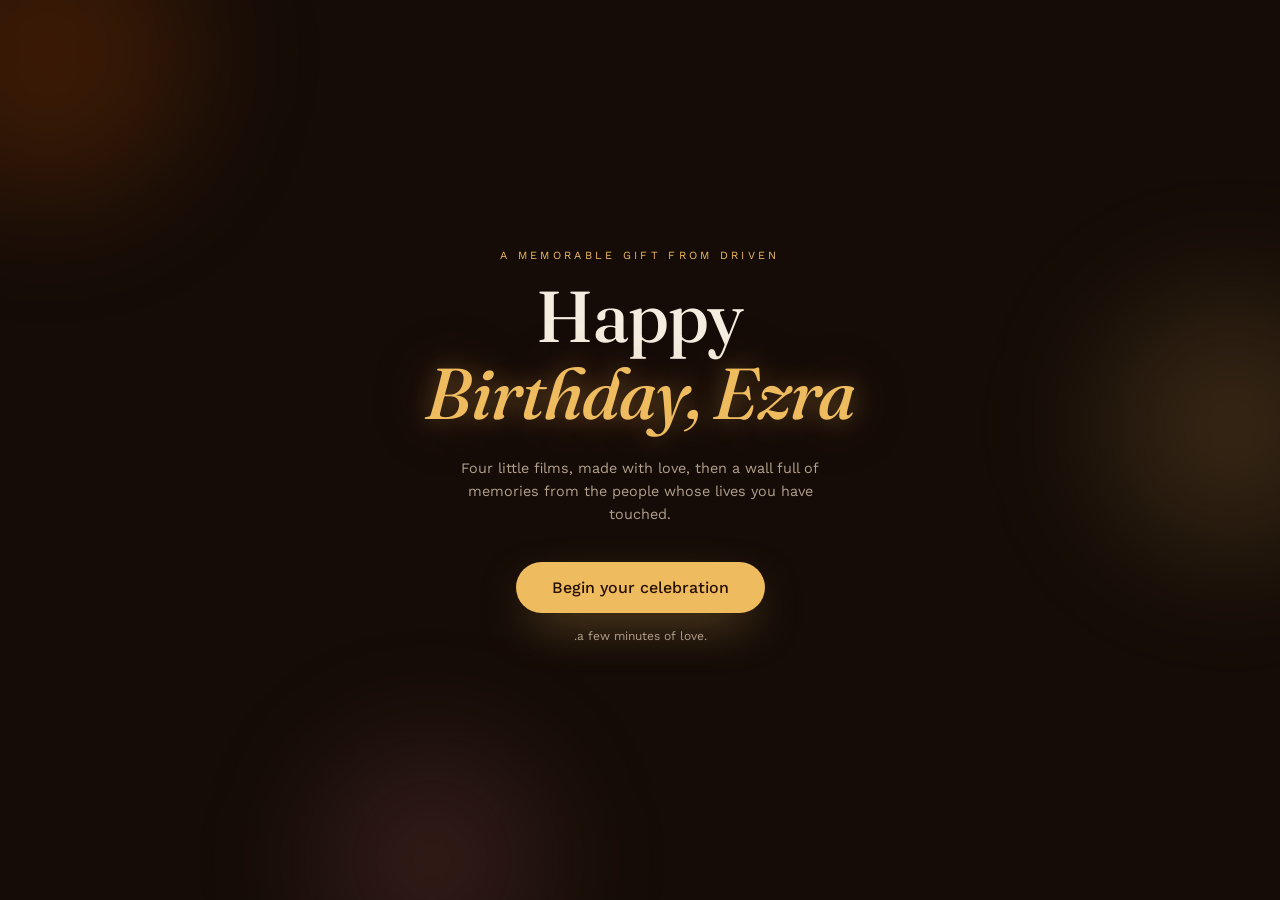
<file: index.html>
<!doctype html>
<html lang="en">
<head>
  <meta charset="utf-8" />
  <meta name="viewport" content="width=device-width, initial-scale=1, viewport-fit=cover" />
  <title>Happy Birthday — A Keepsake Made for You</title>
  <meta name="description" content="Videos and memories from the people who love you, all in one place." />
  <meta property="og:title" content="Happy Birthday — A Keepsake Made for You" />
  <meta property="og:description" content="Videos and memories from the people who love you, all in one place." />
  <link rel="preconnect" href="https://fonts.googleapis.com" />
  <link rel="preconnect" href="https://fonts.gstatic.com" crossorigin />
  <link href="https://fonts.googleapis.com/css2?family=Fraunces:ital,opsz,wght@0,9..144,300..700;1,9..144,300..700&family=Work+Sans:wght@300..700&display=swap" rel="stylesheet" />
  <link rel="stylesheet" href="style.css" />
</head>
<body>
  <div class="glow" aria-hidden="true"><i></i><i></i><i></i></div>
  <main id="app"></main>
  <script src="config.js"></script>
  <script src="app.js"></script>
</body>
</html>
</file>
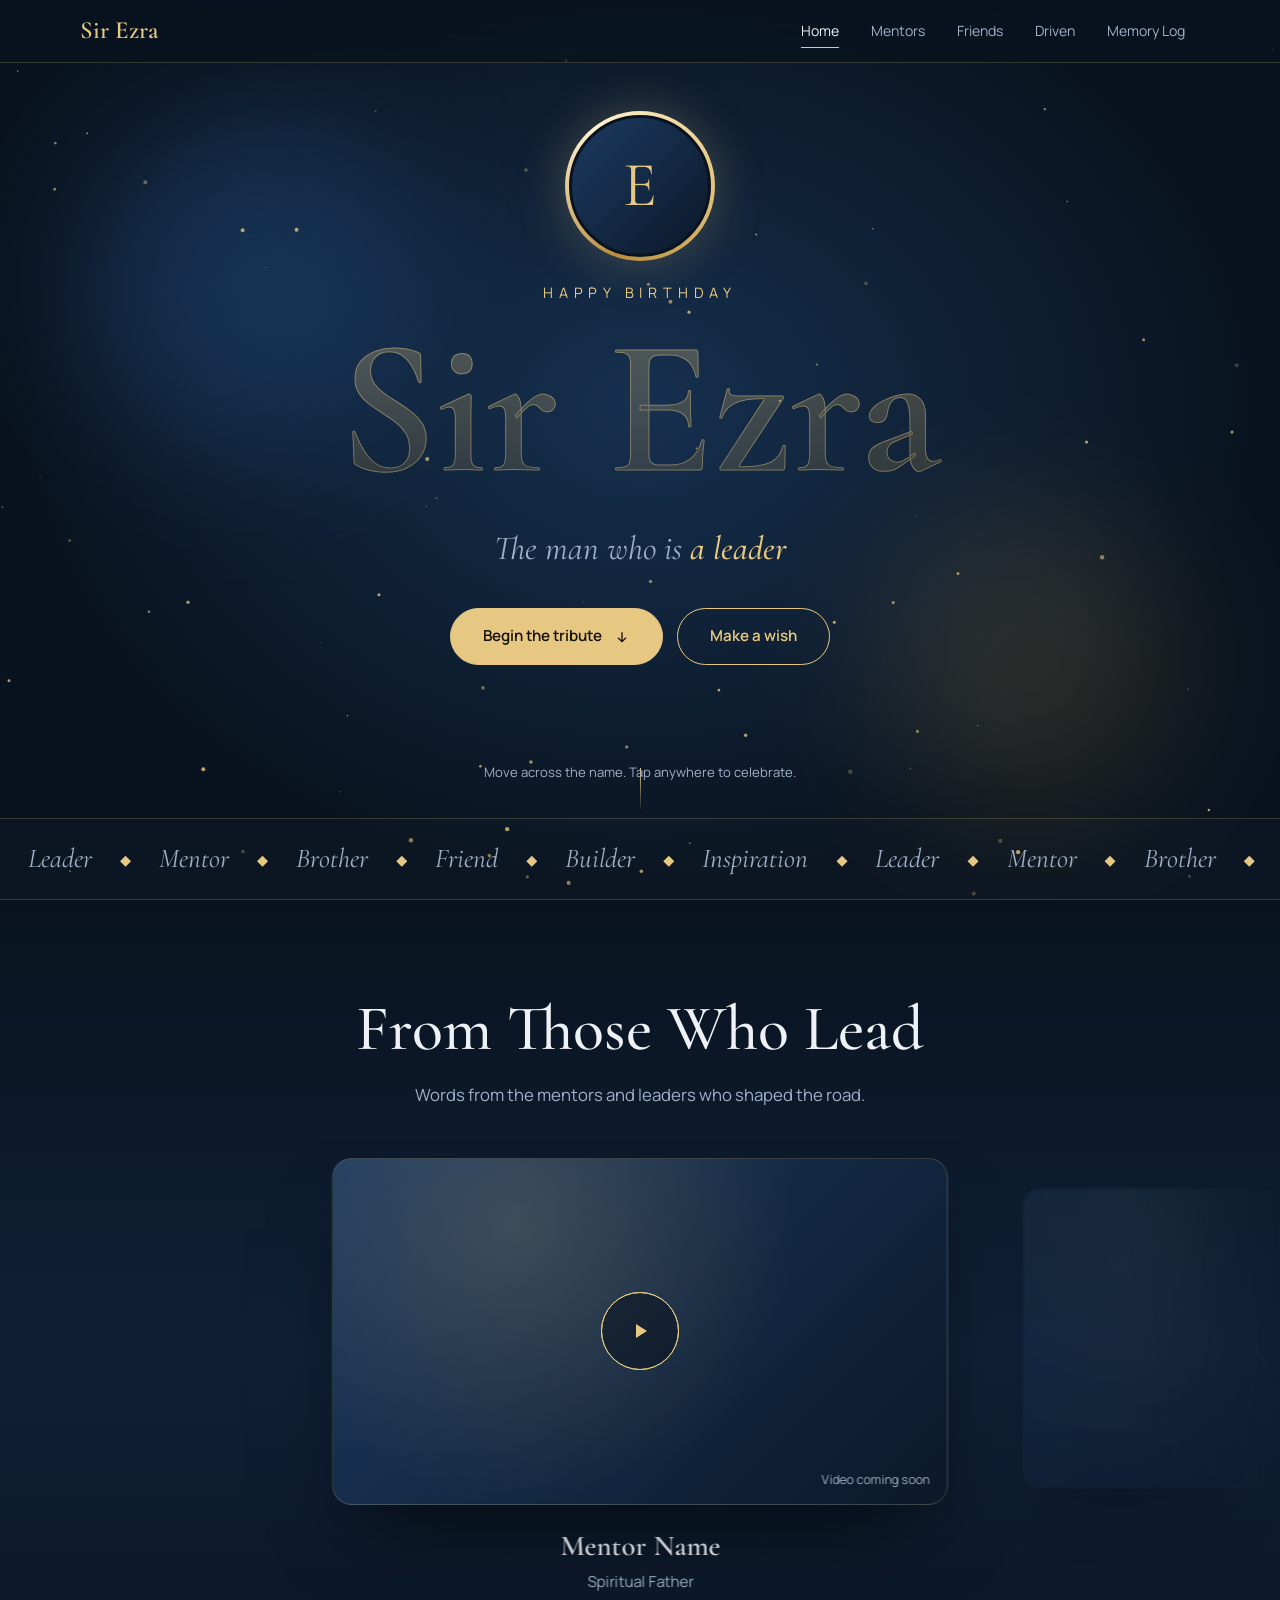
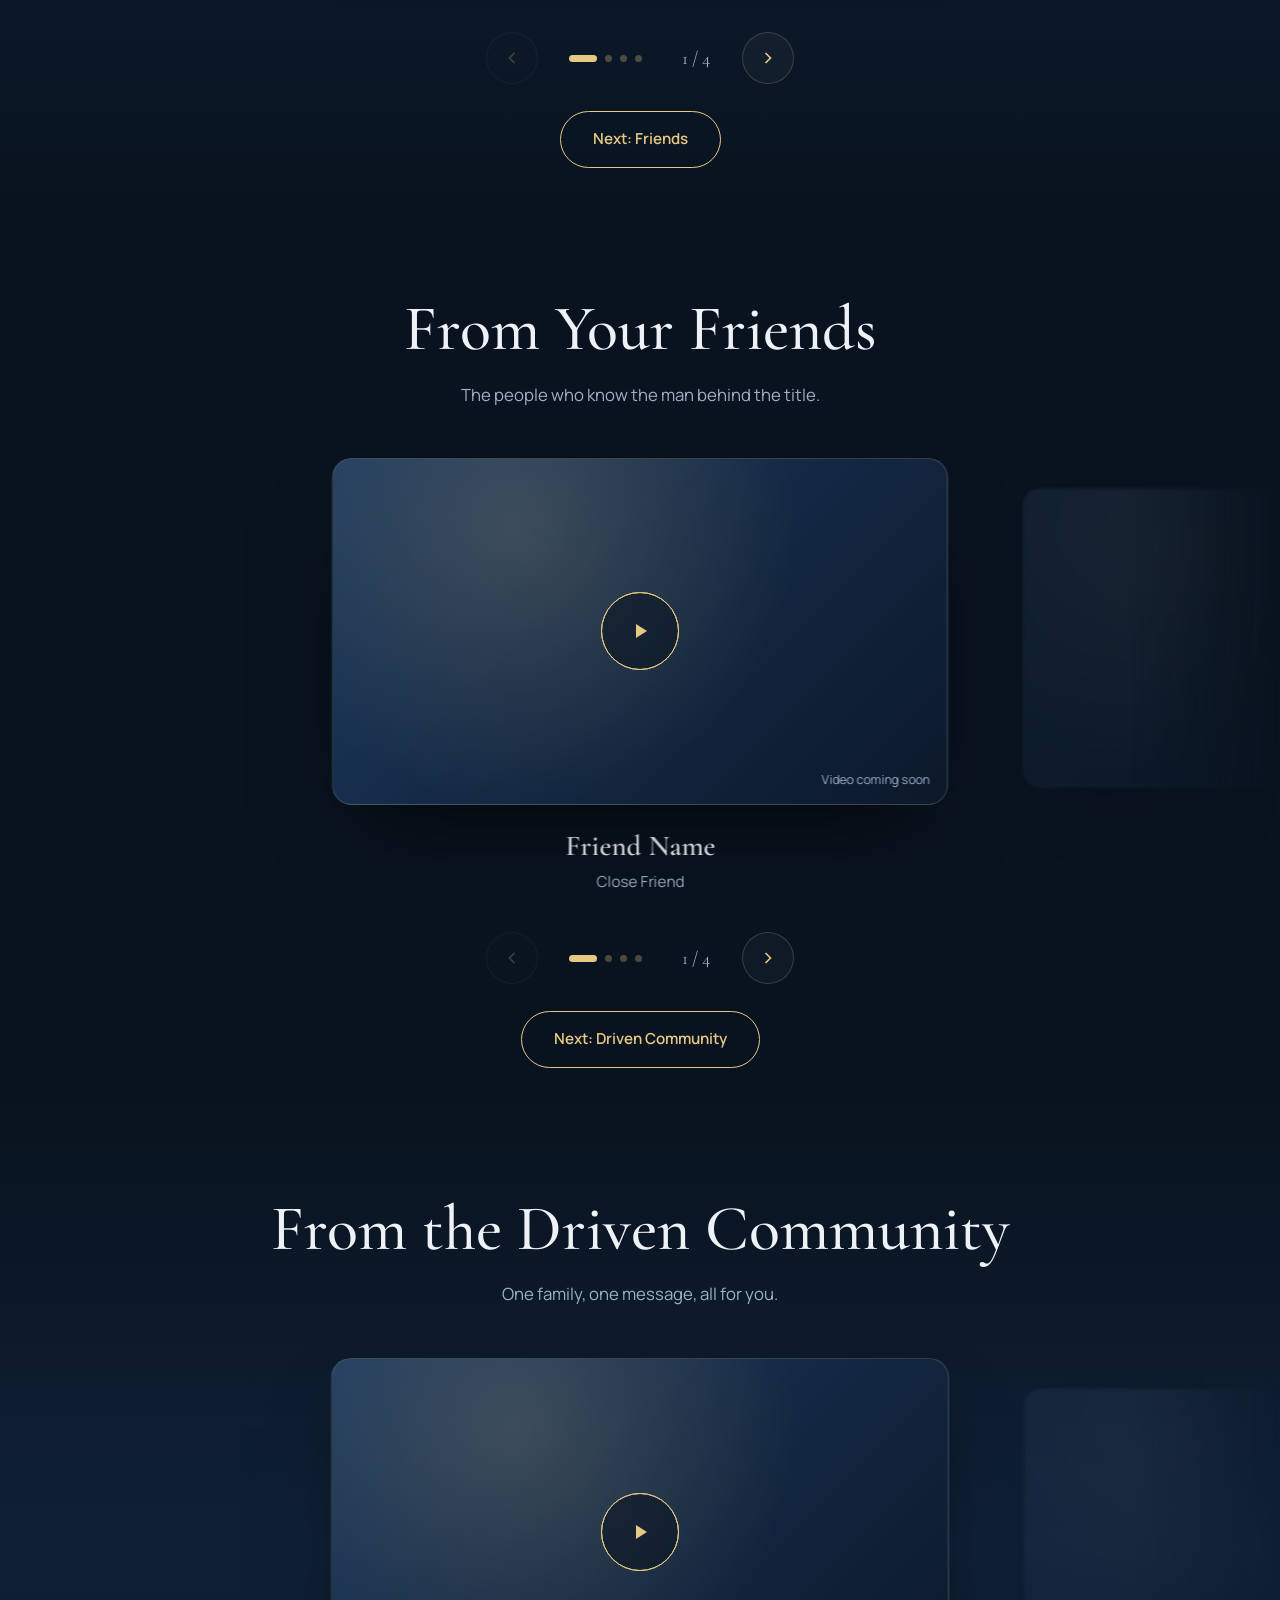
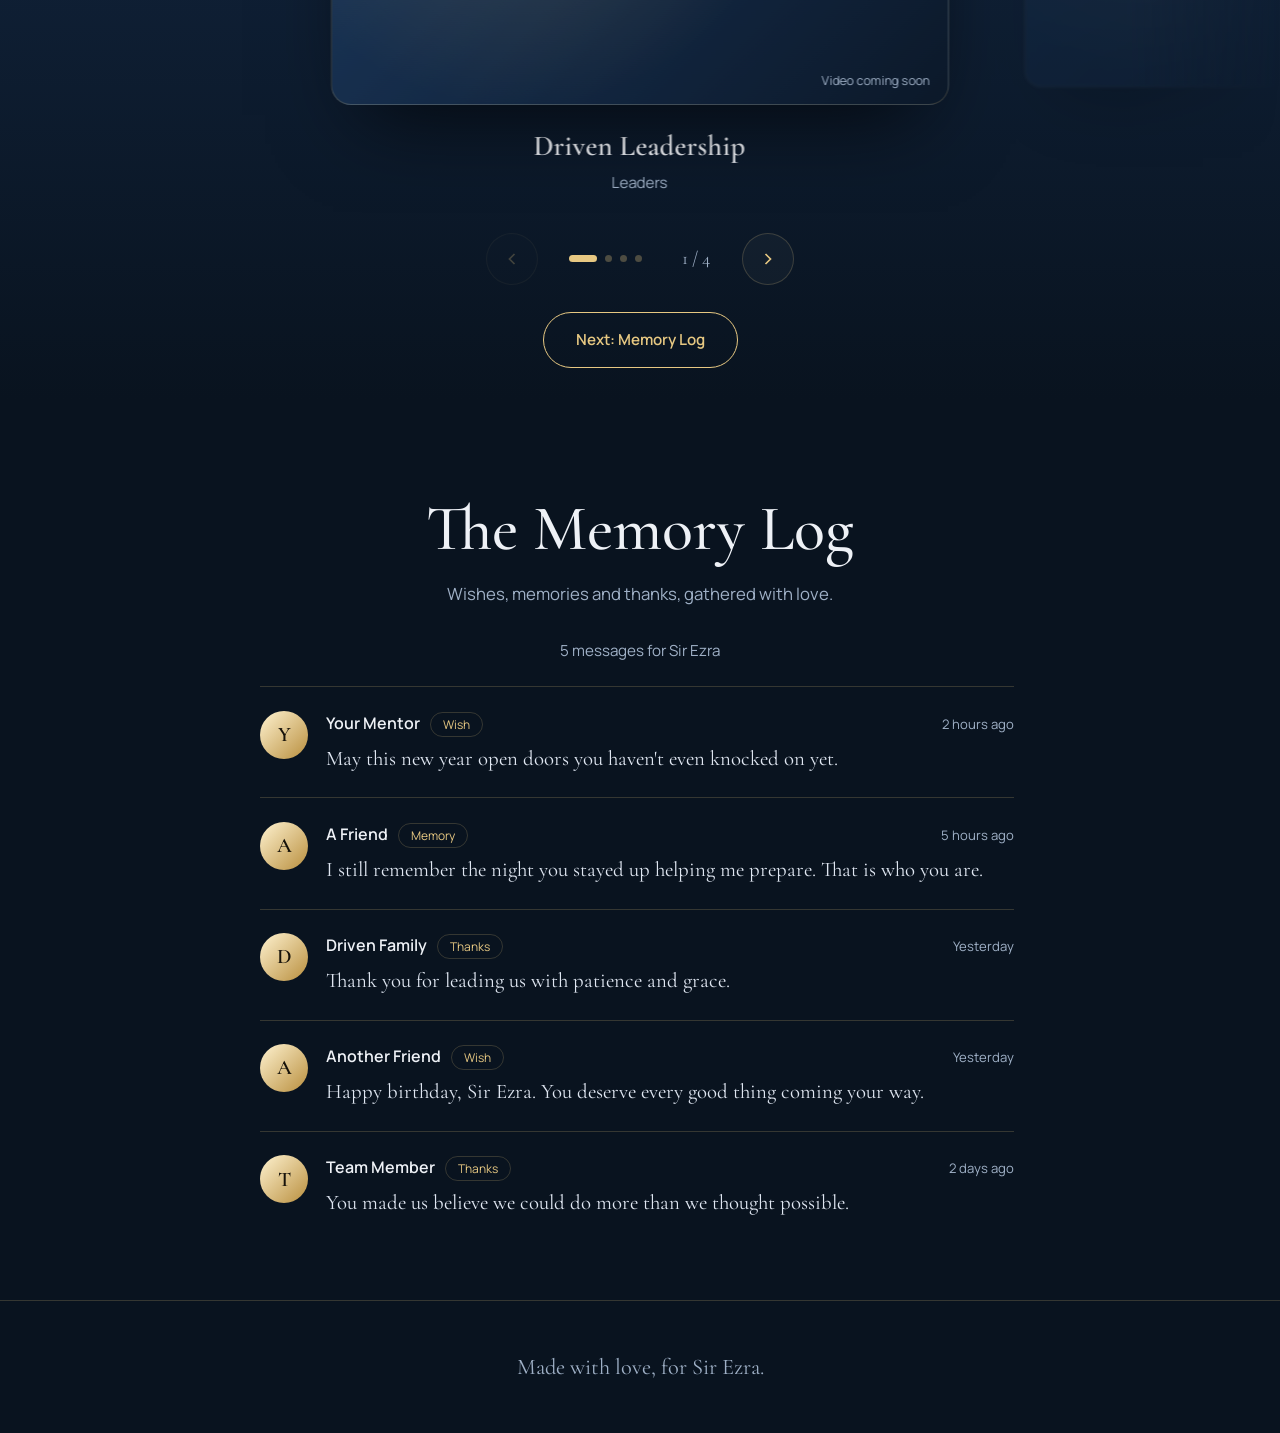
<file: sir-ezra-v4.html>
<!DOCTYPE html>
<html lang="en">
<head>
<meta charset="utf-8">
<meta name="viewport" content="width=device-width, initial-scale=1, viewport-fit=cover">
<title>Sir Ezra · A Birthday Tribute</title>
<link rel="preconnect" href="https://fonts.googleapis.com">
<link href="https://fonts.googleapis.com/css2?family=Cormorant+Garamond:ital,wght@0,500;0,600;1,500&family=Manrope:wght@400;500;600&display=swap" rel="stylesheet">
<style>
:root{--bg:#09131f;--bg2:#0f2036;--line:rgba(231,200,130,.2);--gold:#e7c882;--gold2:#b98f3e;--text:#eef1f6;--muted:#9fb0c6;
--serif:"Cormorant Garamond",Georgia,serif;--sans:"Manrope",system-ui,sans-serif;--ease:cubic-bezier(.2,.75,.2,1);box-sizing:border-box;
padding-top:env(safe-area-inset-top,0px);padding-bottom:env(safe-area-inset-bottom,0px)}
*,*::before,*::after{box-sizing:inherit}
html{scroll-behavior:smooth;scroll-padding-top:0;color-scheme:dark}
body{margin:0;background:var(--bg);color:var(--text);font-family:var(--sans);line-height:1.6;-webkit-font-smoothing:antialiased;overflow-x:hidden}
a{color:inherit;text-decoration:none}
button{font:inherit;color:inherit}
:focus-visible{outline:2px solid var(--gold);outline-offset:3px}
.wrap{width:min(1120px,100% - 40px);margin-inline:auto}

/* ambient */
#bar{position:fixed;top:0;left:0;height:2px;width:100%;background:linear-gradient(90deg,var(--gold2),var(--gold),#fff3d1);transform-origin:0 50%;transform:scaleX(0);z-index:40}
#glow{position:fixed;inset:0;pointer-events:none;z-index:1;background:radial-gradient(520px circle at var(--mx,50%) var(--my,50%),rgba(231,200,130,.09),transparent 60%)}
.grain{position:fixed;inset:0;pointer-events:none;z-index:2;opacity:.05;background-image:url("data:image/svg+xml,%3Csvg xmlns='http://www.w3.org/2000/svg' width='160' height='160'%3E%3Cfilter id='n'%3E%3CfeTurbulence baseFrequency='.9' numOctaves='2'/%3E%3C/filter%3E%3Crect width='160' height='160' filter='url(%23n)'/%3E%3C/svg%3E")}

/* nav */
nav{position:fixed;top:0;left:0;right:0;z-index:30;padding-top:env(safe-area-inset-top,0px);background:rgba(9,19,31,.7);backdrop-filter:blur(16px);border-bottom:1px solid var(--line);transform:translateY(-100%);animation:drop 1s .3s var(--ease) forwards}
nav .wrap{height:62px;display:flex;align-items:center;justify-content:space-between;gap:16px}
.logo{font-family:var(--serif);font-size:1.55rem;font-weight:600;color:var(--gold);white-space:nowrap}
.links{display:flex;gap:2px;overflow-x:auto;scrollbar-width:none}
.links::-webkit-scrollbar{display:none}
.links a{position:relative;padding:8px 15px;font-size:.88rem;color:var(--muted);white-space:nowrap;transition:color .3s}
.links a::after{content:"";position:absolute;left:15px;right:15px;bottom:2px;height:1px;background:var(--gold);transform:scaleX(0);transition:transform .45s var(--ease)}
.links a:hover,.links a.on{color:var(--text)}
.links a.on::after{transform:scaleX(1)}
@keyframes drop{to{transform:none}}

/* sections */
section{min-height:100vh;min-height:100svh;display:flex;flex-direction:column;justify-content:center;align-items:center;padding:calc(62px + env(safe-area-inset-top,0px) + clamp(12px,3.5svh,36px)) 0 clamp(14px,3.5svh,40px);position:relative;z-index:3}
.head{text-align:center;width:min(820px,100% - 40px);margin:0 auto clamp(10px,3.5svh,40px);flex:none}
h2{font-family:var(--serif);font-weight:500;font-size:max(1.8rem,min(clamp(2.5rem,5.5vw,4rem),7.5svh));line-height:1.1;margin:0 0 clamp(6px,1.5svh,12px)}
.ln{display:block;overflow:hidden;padding-bottom:.08em}
.ln>span{display:inline-block;transform:translateY(110%);transition:transform 1.1s var(--ease)}
.in .ln>span{transform:none}
.head p{color:var(--muted);margin:0;font-size:clamp(.92rem,2.2svh,1.05rem)}
.alt{background:linear-gradient(180deg,var(--bg),var(--bg2) 50%,var(--bg))}
.rv{opacity:0;transform:translateY(26px);filter:blur(6px);transition:opacity 1s var(--ease),transform 1s var(--ease),filter 1s var(--ease)}
.rv.in{opacity:1;transform:none;filter:none}

/* intro */
body:not(.ready){overflow:hidden}
#intro{position:fixed;inset:0;z-index:100;display:grid;place-items:center;pointer-events:none}
#intro i{position:absolute;top:0;bottom:0;width:50.5%;background:var(--bg);transition:transform 1.4s var(--ease)}
#intro .a{left:0}#intro .b{right:0}
#intro.go .a{transform:translateX(-101%)}#intro.go .b{transform:translateX(101%)}
.mono{position:relative;text-align:center;transition:opacity .5s,transform 1s var(--ease)}
.mono svg{width:112px;height:auto;overflow:visible}
.mono path,.mono circle{fill:none;stroke:var(--gold);stroke-width:1.4;stroke-dasharray:1;stroke-dashoffset:1;animation:draw 1.7s .1s var(--ease) forwards}
.mono circle{animation-delay:.4s}
.mono b{display:block;margin-top:22px;font-family:var(--serif);font-size:1.3rem;font-weight:500;color:var(--muted);letter-spacing:.2em}
#intro.go .mono{opacity:0;transform:scale(1.35)}
@keyframes draw{to{stroke-dashoffset:0}}

/* hero */
#home{text-align:center;overflow:hidden;justify-content:flex-start;padding-bottom:0;background:radial-gradient(ellipse at 50% 45%,#16304f 0%,var(--bg) 68%)}
body:not(.ready) :is(.portrait,.kicker,.name span,.role,.cta,.hint,.chipd),body:not(.ready) nav{animation-play-state:paused}
.orb{position:absolute;border-radius:50%;filter:blur(70px);opacity:.35;animation:float 14s ease-in-out infinite}
.o1{width:340px;height:340px;background:#2a5a96;left:6%;top:12%}
.o2{width:300px;height:300px;background:var(--gold2);right:8%;bottom:10%;animation-delay:-6s;opacity:.18}
#fx{position:absolute;inset:0;width:100%;height:100%;pointer-events:none}
.stage{position:relative;z-index:4;flex:1 1 auto;width:100%;display:flex;align-items:center;justify-content:center;padding-bottom:clamp(8px,2svh,20px)}
.hero{position:relative;z-index:4;display:flex;flex-direction:column;align-items:center;width:min(1120px,100% - 40px)}
.portrait{flex:none;width:clamp(84px,17svh,150px);aspect-ratio:1;border-radius:50%;padding:4px;margin:0 0 clamp(10px,2.4svh,20px);background:conic-gradient(from 200deg,var(--gold2),#fff3d1,var(--gold),var(--gold2));box-shadow:0 0 50px rgba(231,200,130,.25);opacity:0;animation:up 1s .05s forwards}
.portrait>*{display:grid;place-items:center;width:100%;height:100%;border-radius:50%;object-fit:cover;border:3px solid var(--bg);background:linear-gradient(135deg,#1c3a60,#0b1829);font-family:var(--serif);font-size:clamp(2.4rem,7svh,4rem);color:var(--gold)}
@media(max-height:620px){.portrait{display:none}}
.chipd{margin:0 0 16px;padding:6px 18px;border:1px solid var(--line);border-radius:99px;font-size:.85rem;color:var(--gold);opacity:0;animation:up 1s .1s forwards}
.kicker{font-size:.9rem;color:var(--gold);letter-spacing:.4em;margin:0 0 14px;opacity:0;animation:up 1s .2s forwards}
.name{font-family:var(--serif);font-weight:600;font-size:max(3.2rem,min(clamp(4.6rem,17vw,12rem),22svh));line-height:.95;margin:0;display:flex;gap:.26em;flex-wrap:wrap;justify-content:center;cursor:crosshair}
.name span{display:inline-block;opacity:0;transform:translateY(60px) rotateX(50deg);filter:blur(14px);animation:rise 1.5s var(--ease) forwards;
background:radial-gradient(circle 190px at var(--sx,-999px) var(--sy,-999px),#fff8e4 0,var(--gold) 40%,rgba(231,200,130,0) 100%),linear-gradient(180deg,rgba(231,200,130,.3),rgba(185,143,62,.16));-webkit-background-clip:text;background-clip:text;color:transparent;-webkit-text-stroke:1px rgba(231,200,130,.4)}
.name .w1{animation-delay:.25s}.name .w2{animation-delay:.5s}
.role{margin:clamp(10px,2.6svh,22px) 0 0;font-family:var(--serif);font-style:italic;font-size:clamp(1.5rem,3.2vw,2.1rem);color:var(--muted);opacity:0;animation:up 1s .9s forwards}
.role b{display:inline-block;min-width:5.6ch;text-align:left;font-weight:500;color:var(--gold)}
.cta{display:flex;gap:14px;flex-wrap:wrap;justify-content:center;margin-top:clamp(14px,3.6svh,34px);opacity:0;animation:up 1s 1.1s forwards}
.wish{min-height:2.6em;margin:clamp(8px,2.2svh,20px) 0 0;max-width:560px;font-family:var(--serif);font-size:clamp(1.1rem,2.6svh,1.35rem);line-height:1.3;color:#dfe6f1}
.hint{margin:clamp(8px,2.4svh,26px) 0 0;font-size:.82rem;color:var(--muted);opacity:0;animation:up 1s 1.8s forwards}
.btn{display:inline-flex;align-items:center;gap:12px;padding:clamp(11px,1.9svh,15px) 32px;border-radius:99px;border:1px solid var(--gold);background:var(--gold);color:#16120a;font-weight:600;font-size:.95rem;cursor:pointer;position:relative;overflow:hidden;transition:background .4s,color .4s,transform .3s var(--ease)}
.btn::after{content:"";position:absolute;inset:0;background:linear-gradient(100deg,transparent 30%,rgba(255,255,255,.55) 50%,transparent 70%);transform:translateX(-120%);transition:transform .9s var(--ease)}
.btn:hover::after{transform:translateX(120%)}
.btn.ghost{background:transparent;color:var(--gold)}
.btn.ghost:hover{background:var(--gold);color:#16120a}
.btn svg{transition:transform .4s var(--ease)}.btn:hover svg{transform:translateY(3px)}
.scroll{position:absolute;bottom:6px;left:50%;width:1px;height:44px;background:linear-gradient(var(--gold),transparent);animation:pulse 2.2s infinite}
@media(max-height:760px){.scroll{display:none}}
@keyframes rise{to{opacity:1;transform:none;filter:none}}
@keyframes up{from{opacity:0;transform:translateY(18px)}to{opacity:1;transform:none}}
@keyframes float{50%{transform:translate(30px,-40px)}}
@keyframes pulse{50%{opacity:.2}}

/* marquee */
.marq{flex:none;width:100%;overflow:hidden;border-block:1px solid var(--line);padding:clamp(10px,2svh,18px) 0;background:rgba(255,255,255,.015);position:relative;z-index:4}
.marq div{display:flex;width:max-content;animation:slide 32s linear infinite}
.marq span{font-family:var(--serif);font-size:clamp(1.25rem,3.4svh,1.7rem);font-style:italic;color:var(--muted);padding:0 28px;white-space:nowrap}
.marq i{color:var(--gold);font-style:normal;font-size:.9rem;align-self:center}
@keyframes slide{to{transform:translateX(-50%)}}

/* carousel */
.car{width:100%;position:relative;--sw:min(760px,80vw)}
.view{overflow:hidden;padding:clamp(6px,2svh,24px) 0;-webkit-mask:linear-gradient(90deg,transparent,#000 12%,#000 88%,transparent);mask:linear-gradient(90deg,transparent,#000 12%,#000 88%,transparent)}
.track{display:flex;gap:32px;transition:transform .9s var(--ease);will-change:transform}
.slide{flex:0 0 var(--sw);opacity:.3;transform:scale(.86);filter:blur(2px);transition:opacity .9s var(--ease),transform .9s var(--ease),filter .9s var(--ease);cursor:pointer}
.slide.on{opacity:1;transform:none;filter:none;cursor:default}
.frame{aspect-ratio:16/9;border-radius:20px;overflow:hidden;position:relative;border:1px solid var(--line);background:linear-gradient(135deg,#1c3a60,#0b1829);box-shadow:0 40px 80px -30px rgba(0,0,0,.7);transition:transform .3s}
.frame::before{content:"";position:absolute;inset:0;background:radial-gradient(circle at 30% 20%,rgba(231,200,130,.18),transparent 55%)}
.frame iframe,.frame video{position:absolute;inset:0;width:100%;height:100%;border:0;background:#000}
.pb{position:absolute;inset:0;display:grid;place-items:center;border:0;background:none;cursor:pointer}
.play{width:78px;height:78px;border-radius:50%;border:1px solid var(--gold);display:grid;place-items:center;color:var(--gold);background:rgba(9,19,31,.55);backdrop-filter:blur(6px);position:relative;transition:all .4s var(--ease)}
.play::before{content:"";position:absolute;inset:-1px;border-radius:50%;border:1px solid var(--gold);animation:pr 2.4s infinite}
@keyframes pr{from{transform:scale(1);opacity:.7}to{transform:scale(1.7);opacity:0}}
.pb:hover .play{background:var(--gold);color:#16120a;transform:scale(1.1)}
.soon{position:absolute;bottom:14px;right:18px;font-size:.78rem;color:var(--muted)}
.cap{text-align:center;padding-top:clamp(8px,2svh,22px);opacity:0;transition:opacity .6s .3s}
.slide.on .cap{opacity:1}
.cap b{display:block;font-family:var(--serif);font-size:clamp(1.35rem,3.2svh,1.8rem);font-weight:600}
.cap small{color:var(--muted);font-size:.95rem}
.ctl{display:flex;align-items:center;justify-content:center;gap:22px;margin-top:clamp(8px,2.2svh,22px)}
.arrow{width:52px;height:52px;border-radius:50%;border:1px solid var(--line);background:rgba(255,255,255,.03);color:var(--gold);cursor:pointer;display:grid;place-items:center;transition:all .35s var(--ease)}
.arrow:hover:not(:disabled){background:var(--gold);color:#16120a;border-color:var(--gold);transform:scale(1.08)}
.arrow:disabled{opacity:.25;cursor:default}
.dots{display:flex;gap:8px;align-items:center;min-width:90px;justify-content:center}
.dots button{width:7px;height:7px;border-radius:99px;border:0;padding:0;background:rgba(231,200,130,.3);cursor:pointer;transition:all .5s var(--ease)}
.dots button.on{width:28px;background:var(--gold)}
.cnt{font-family:var(--serif);font-size:1.15rem;color:var(--muted);min-width:48px;text-align:center}
.next{margin-top:clamp(10px,3svh,34px);flex:none}

/* comments */
#memories{justify-content:flex-start;min-height:0;height:100vh;height:100svh}
.feed{width:min(760px,100% - 40px);margin:0 auto;flex:1 1 0;min-height:140px;display:flex;flex-direction:column}
#feed{flex:1 1 0;min-height:0;overflow-y:auto;padding:0 6px 28px 0;scrollbar-width:thin;scrollbar-color:rgba(231,200,130,.35) transparent;-webkit-mask:linear-gradient(#000 calc(100% - 28px),transparent);mask:linear-gradient(#000 calc(100% - 28px),transparent)}
.stat{flex:none;text-align:center;color:var(--muted);margin:0 0 clamp(8px,2.5svh,30px);font-size:.95rem}
.cm{display:flex;gap:18px;padding:clamp(14px,2.6svh,26px) 0;border-top:1px solid var(--line)}
.av{flex:0 0 48px;height:48px;border-radius:50%;display:grid;place-items:center;font-family:var(--serif);font-size:1.3rem;font-weight:600;color:#16120a;background:linear-gradient(135deg,#fff3d1,var(--gold2))}
.cm .bd{flex:1;min-width:0}
.cm .top{display:flex;gap:10px;align-items:baseline;flex-wrap:wrap;margin-bottom:6px}
.cm b{font-weight:600}
.tag{font-size:.75rem;padding:2px 12px;border-radius:99px;border:1px solid var(--line);color:var(--gold)}
.cm time{margin-left:auto;font-size:.82rem;color:var(--muted)}
.cm p{margin:0;font-family:var(--serif);font-size:1.3rem;line-height:1.5;color:#dfe6f1}
.cm.rv{transition-delay:calc(var(--i)*60ms)}
footer{text-align:center;padding:48px 20px calc(48px + env(safe-area-inset-bottom,0px));color:var(--muted);border-top:1px solid var(--line);font-family:var(--serif);font-size:1.4rem;position:relative;z-index:3}

@media(max-width:700px){.logo{display:none}nav .wrap{justify-content:center}.cm time{margin-left:0;width:100%}.car{--sw:min(760px,84vw)}.arrow{width:46px;height:46px}.play{width:64px;height:64px}}
@media(max-height:560px){.head p{display:none}}
@media(prefers-reduced-motion:reduce){*,*::before,*::after{animation-duration:.01s!important;animation-delay:0s!important;transition:none!important}html{scroll-behavior:auto}.rv,.ln>span{opacity:1;transform:none;filter:none}nav{transform:none}}
</style>
</head>
<body>
<div id="bar"></div>
<div id="intro"><i class="a"></i><i class="b"></i><div class="mono"><svg viewBox="0 0 100 80"><path pathLength="1" d="M12 58 L18 22 L36 42 L50 14 L64 42 L82 22 L88 58 Z M12 68 H88"/></svg><b id="pc">0</b></div></div>
<div id="glow"></div><div class="grain"></div>

<nav><div class="wrap"><a class="logo" href="#home">Sir Ezra</a>
<div class="links"><a href="#home" class="on">Home</a><a href="#mentors">Mentors</a><a href="#friends">Friends</a><a href="#community">Driven</a><a href="#memories">Memory Log</a></div></div></nav>

<section id="home">
<div class="orb o1"></div><div class="orb o2"></div><canvas id="fx"></canvas>
<div class="stage">
<div class="hero">
<div class="portrait" id="pt"><span>E</span></div>
<p class="chipd" id="cd" hidden></p>
<p class="kicker">HAPPY BIRTHDAY</p>
<h1 class="name" aria-label="Sir Ezra"><span class="w1">Sir</span><span class="w2">Ezra</span></h1>
<p class="role">The man who is <b id="role">a leader</b></p>
<div class="cta"><a class="btn" href="#mentors">Begin the tribute <svg width="16" height="16" viewBox="0 0 24 24" fill="none" stroke="currentColor" stroke-width="2"><path d="M12 5v14m-6-6 6 6 6-6"/></svg></a><button class="btn ghost" id="wb" type="button">Make a wish</button></div>
<p class="wish" id="wish" aria-live="polite"></p>
<p class="hint">Move across the name. Tap anywhere to celebrate.</p>
</div>
<div class="scroll"></div>
</div>
<div class="marq"><div id="mq"></div></div>
</section>

<section id="mentors" class="alt">
<div class="head rv"><h2><span class="ln"><span>From Those Who Lead</span></span></h2><p>Words from the mentors and leaders who shaped the road.</p></div>
<div class="car rv" data-set="mentors"></div>
<a class="btn ghost next rv" href="#friends">Next: Friends</a>
</section>

<section id="friends">
<div class="head rv"><h2><span class="ln"><span>From Your Friends</span></span></h2><p>The people who know the man behind the title.</p></div>
<div class="car rv" data-set="friends"></div>
<a class="btn ghost next rv" href="#community">Next: Driven Community</a>
</section>

<section id="community" class="alt">
<div class="head rv"><h2><span class="ln"><span>From the Driven Community</span></span></h2><p>One family, one message, all for you.</p></div>
<div class="car rv" data-set="community"></div>
<a class="btn ghost next rv" href="#memories">Next: Memory Log</a>
</section>

<section id="memories">
<div class="head rv"><h2><span class="ln"><span>The Memory Log</span></span></h2><p>Wishes, memories and thanks, gathered with love.</p></div>
<div class="feed"><p class="stat rv" id="stat"></p><div id="feed" tabindex="0" role="region" aria-label="Messages"></div></div>
</section>

<footer>Made with love, for Sir Ezra.</footer>

<script>
/* ========= EDIT YOUR CONTENT HERE ========= */
/* HIS PHOTO (circle on the landing page): a file next to this html e.g. "ezra.jpg", or an image link. "" shows the monogram */
const PHOTO="";
/* BIRTHDAY COUNTDOWN (optional): e.g. "2026-11-14T00:00:00". "" hides it */
const BDAY="";
/* words that rotate under his name, and the wishes shown by "Make a wish" */
const ROLES=["a leader","a mentor","a brother","a friend","a builder"];
const WISHES=["May every door you open lead to a bigger room.","May your kindness come back to you multiplied.","May this year be as generous to you as you are to us.","May you always be surrounded by people who believe in you.","May the work of your hands outlive the year."];
/* video: leave "" for placeholder, or use an .mp4 link, or a YouTube embed link e.g. https://www.youtube.com/embed/VIDEO_ID */
const VIDEOS={
 mentors:[{name:"Mentor Name",role:"Spiritual Father",video:""},{name:"Mentor Name",role:"Senior Leader",video:""},{name:"Mentor Name",role:"Career Mentor",video:""},{name:"Mentor Name",role:"Guest Tribute",video:""}],
 friends:[{name:"Friend Name",role:"Close Friend",video:""},{name:"Friend Name",role:"Brother",video:""},{name:"Friend Name",role:"Friend since school",video:""},{name:"Friend Name",role:"Partner in work",video:""}],
 community:[{name:"Driven Leadership",role:"Leaders",video:""},{name:"Driven Members",role:"The family",video:""},{name:"Driven Youth",role:"Young voices",video:""},{name:"Driven Community",role:"All together",video:""}]};
const WORDS=["Leader","Mentor","Brother","Friend","Builder","Inspiration"];
const COMMENTS=[
 {name:"Your Mentor",tag:"Wish",time:"2 hours ago",msg:"May this new year open doors you haven't even knocked on yet."},
 {name:"A Friend",tag:"Memory",time:"5 hours ago",msg:"I still remember the night you stayed up helping me prepare. That is who you are."},
 {name:"Driven Family",tag:"Thanks",time:"Yesterday",msg:"Thank you for leading us with patience and grace."},
 {name:"Another Friend",tag:"Wish",time:"Yesterday",msg:"Happy birthday, Sir Ezra. You deserve every good thing coming your way."},
 {name:"Team Member",tag:"Thanks",time:"2 days ago",msg:"You made us believe we could do more than we thought possible."}];
/* ========================================== */

const $=(s,r=document)=>r.querySelector(s),$$=(s,r=document)=>[...r.querySelectorAll(s)];
const esc=s=>String(s).replace(/[&<>"]/g,c=>({'&':'&amp;','<':'&lt;','>':'&gt;','"':'&quot;'}[c]));
const play='<svg width="24" height="24" viewBox="0 0 24 24" fill="currentColor"><path d="M8 5v14l11-7z"/></svg>';
const chev=d=>`<svg width="20" height="20" viewBox="0 0 24 24" fill="none" stroke="currentColor" stroke-width="2"><path d="${d}"/></svg>`;

// marquee
$('#mq').innerHTML=[...WORDS,...WORDS,...WORDS,...WORDS,...WORDS,...WORDS].map(w=>`<span>${w}</span><i>&#9670;</i>`).join('');

// carousels
const thumb=v=>`<button class="pb" aria-label="Play video"><span class="play">${play}</span></button>${v.video?'':'<span class="soon">Video coming soon</span>'}`;
$$('.car').forEach(car=>{
 const items=VIDEOS[car.dataset.set];let i=0;
 car.innerHTML=`<div class="view"><div class="track">${items.map(v=>`<div class="slide"><div class="frame">${thumb(v)}</div><div class="cap"><b>${esc(v.name)}</b><small>${esc(v.role)}</small></div></div>`).join('')}</div></div>
 <div class="ctl"><button class="arrow" data-d="-1" aria-label="Previous video">${chev('M15 6l-6 6 6 6')}</button><div class="dots">${items.map((_,k)=>`<button aria-label="Video ${k+1}"></button>`).join('')}</div><span class="cnt"></span><button class="arrow" data-d="1" aria-label="Next video">${chev('M9 6l6 6-6 6')}</button></div>`;
 const track=$('.track',car),slides=$$('.slide',car),dots=$$('.dots button',car),prev=$('[data-d="-1"]',car),nxt=$('[data-d="1"]',car);
 function reset(){slides.forEach((s,k)=>{$('.frame',s).innerHTML=thumb(items[k])})}
 function go(n,quiet){n=Math.max(0,Math.min(items.length-1,n));if(n!==i&&!quiet)reset();i=n;
  const w=slides[0].offsetWidth+32,off=car.offsetWidth/2-slides[0].offsetWidth/2-i*w;
  track.style.transform=`translateX(${off}px)`;
  slides.forEach((s,k)=>s.classList.toggle('on',k===i));dots.forEach((d,k)=>d.classList.toggle('on',k===i));
  $('.cnt',car).textContent=(i+1)+' / '+items.length;prev.disabled=i===0;nxt.disabled=i===items.length-1}
 car.addEventListener('click',e=>{
  const a=e.target.closest('.arrow');if(a)return go(i+ +a.dataset.d);
  const d=dots.indexOf(e.target);if(d>-1)return go(d);
  const s=e.target.closest('.slide');if(s){const k=slides.indexOf(s);if(k!==i)return go(k);
   if(e.target.closest('.pb')){const v=items[k].video,f=$('.frame',s);
    if(!v)return;f.innerHTML=/\.(mp4|webm|mov)(\?|$)/i.test(v)?`<video src="${esc(v)}" controls autoplay playsinline></video>`:`<iframe src="${esc(v)}${v.includes('?')?'&':'?'}autoplay=1" allow="autoplay;fullscreen" allowfullscreen></iframe>`}}});
 // swipe
 let x0=null;car.addEventListener('touchstart',e=>x0=e.touches[0].clientX,{passive:true});
 car.addEventListener('touchend',e=>{if(x0===null)return;const dx=e.changedTouches[0].clientX-x0;if(Math.abs(dx)>50)go(i+(dx<0?1:-1));x0=null});
 // tilt
 slides.forEach(s=>{const f=$('.frame',s);s.addEventListener('mousemove',e=>{if(!s.classList.contains('on'))return;const r=f.getBoundingClientRect();
  f.style.transform=`perspective(900px) rotateY(${((e.clientX-r.left)/r.width-.5)*6}deg) rotateX(${(.5-(e.clientY-r.top)/r.height)*5}deg)`});
  s.addEventListener('mouseleave',()=>f.style.transform='')});
 car._go=go;car._i=()=>i;go(0,true);addEventListener('resize',()=>go(i,true));
});
// keyboard: arrows control the carousel currently in view
addEventListener('keydown',e=>{if(e.key!=='ArrowLeft'&&e.key!=='ArrowRight')return;
 const c=$$('.car').find(c=>{const r=c.getBoundingClientRect();return r.top<innerHeight*.6&&r.bottom>innerHeight*.4});
 if(c)c._go(c._i()+(e.key==='ArrowRight'?1:-1))});

// fit each carousel section to one screen (uses the small-viewport height so mobile toolbars don't cause jumps)
const probe=document.createElement('div');probe.style.cssText='position:fixed;top:0;left:0;width:0;height:100vh;height:100svh;visibility:hidden;pointer-events:none';document.body.appendChild(probe);
function fit(){const vh=probe.offsetHeight||innerHeight,vw=innerWidth;
 $$('.car').forEach(car=>{const sec=car.closest('section'),fr=$('.frame',car);if(!fr)return;
  for(let n=0;n<2;n++){const cs=getComputedStyle(sec);let used=parseFloat(cs.paddingTop)+parseFloat(cs.paddingBottom);
   [...sec.children].forEach(c=>{const m=getComputedStyle(c);used+=c.offsetHeight+parseFloat(m.marginTop)+parseFloat(m.marginBottom)});
   const other=used-fr.offsetHeight,maxW=Math.min(760,vw*(vw<=700?.84:.8)),w=Math.max(200,Math.min(maxW,(vh-other-2)*16/9));
   car.style.setProperty('--sw',w+'px')}
  car._go(car._i(),true)})}

// comments
$('#stat').textContent=COMMENTS.length+' messages for Sir Ezra';
$('#feed').innerHTML=COMMENTS.map((c,k)=>`<article class="cm rv" style="--i:${k}"><div class="av">${esc(c.name[0])}</div><div class="bd"><div class="top"><b>${esc(c.name)}</b><span class="tag">${esc(c.tag)}</span><time>${esc(c.time)}</time></div><p>${esc(c.msg)}</p></div></article>`).join('');

fit();addEventListener('resize',fit);addEventListener('orientationchange',fit);addEventListener('load',fit);document.fonts&&document.fonts.ready.then(fit);

// reveal, nav highlight, progress, glow
const io=new IntersectionObserver(es=>es.forEach(x=>{if(x.isIntersecting){x.target.classList.add('in');io.unobserve(x.target)}}),{threshold:.15});
$$('.rv').forEach(el=>io.observe(el));
const links=$$('.links a'),so=new IntersectionObserver(es=>es.forEach(x=>{if(x.isIntersecting){links.forEach(l=>l.classList.toggle('on',l.getAttribute('href')==='#'+x.target.id));
 const a=links.find(l=>l.classList.contains('on'));a&&a.scrollIntoView({inline:'center',block:'nearest'})}}),{rootMargin:'-45% 0px -50% 0px'});
$$('section').forEach(s=>so.observe(s));
addEventListener('scroll',()=>{const h=document.documentElement;$('#bar').style.transform=`scaleX(${scrollY/(h.scrollHeight-innerHeight||1)})`;},{passive:true});
addEventListener('pointermove',e=>{const g=$('#glow').style;g.setProperty('--mx',e.clientX+'px');g.setProperty('--my',e.clientY+'px')});

// magnetic buttons
$$('.btn').forEach(b=>{b.addEventListener('mousemove',e=>{const r=b.getBoundingClientRect();b.style.transform=`translate(${(e.clientX-r.left-r.width/2)*.18}px,${(e.clientY-r.top-r.height/2)*.28}px)`});b.addEventListener('mouseleave',()=>b.style.transform='')});

// ===== interactive hero =====
if(PHOTO)$('#pt').innerHTML=`<img src="${esc(PHOTO)}" alt="Sir Ezra">`;
const cv=$('#fx'),cx=cv.getContext('2d'),hero=$('#home'),nm=$$('.name span'),P=[],C=[];
let W=0,H=0,tx=0,ty=0,px=-999,py=-999,last=-1e5,wi=0,ri=0;
function size(){const d=devicePixelRatio||1;W=cv.offsetWidth;H=cv.offsetHeight;cv.width=W*d;cv.height=H*d;cx.setTransform(d,0,0,d,0,0)}size();addEventListener('resize',size);
for(let i=0;i<80;i++)P.push({x:Math.random(),y:Math.random(),r:Math.random()*1.8+.4,v:Math.random()*.0004+.0001,a:Math.random()*6,ox:0,oy:0});
hero.addEventListener('pointermove',e=>{tx=e.clientX;ty=e.clientY;last=performance.now()});
function burst(x,y,n=80){for(let i=0;i<n;i++){const a=Math.random()*6.283,sp=3+Math.random()*8;C.push({x,y,vx:Math.cos(a)*sp,vy:Math.sin(a)*sp-5,w:5+Math.random()*5,h:3+Math.random()*4,r:Math.random()*6,vr:(Math.random()-.5)*.4,c:['#e7c882','#fff3d1','#b98f3e','#8fb4ff','#ffffff'][i%5],l:1})}}
hero.addEventListener('click',e=>{if(e.target.closest('a,button'))return;const r=cv.getBoundingClientRect();burst(e.clientX-r.left,e.clientY-r.top)});
function scramble(el,txt){const ch='ABCDEFGHJKLMNPRSTUVWXYZ';let f=0;clearInterval(el._t);el._t=setInterval(()=>{el.textContent=[...txt].map((c,i)=>c===' '||i<f/2?c:ch[Math.random()*ch.length|0]).join('');if(++f>txt.length*2){el.textContent=txt;clearInterval(el._t)}},28)}
$('#wb').addEventListener('click',e=>{const r=e.currentTarget.getBoundingClientRect(),c=cv.getBoundingClientRect();burst(r.left+r.width/2-c.left,r.top+r.height/2-c.top,110);scramble($('#wish'),WISHES[wi++%WISHES.length])});
(function loop(t){
 if(t-last>2500){const r=nm[0].getBoundingClientRect(),r2=nm[1].getBoundingClientRect();tx=innerWidth/2+Math.sin(t/1700)*Math.min(innerWidth*.3,380);ty=(r.top+r.bottom)/2+Math.cos(t/1100)*(r.height*.22)}
 px+=(tx-px)*.08;py+=(ty-py)*.08;
 nm.forEach(n=>{const r=n.getBoundingClientRect();n.style.setProperty('--sx',px-r.left+'px');n.style.setProperty('--sy',py-r.top+'px')});
 const cr=cv.getBoundingClientRect(),mx=px-cr.left,my=py-cr.top;
 cx.clearRect(0,0,W,H);
 P.forEach(p=>{p.y-=p.v;if(p.y<0)p.y=1;let x=p.x*W,y=p.y*H;const dx=x-mx,dy=y-my,d=Math.hypot(dx,dy);
  if(d<140){const f=(140-d)/140;p.ox+=dx/d*f*3;p.oy+=dy/d*f*3}p.ox*=.92;p.oy*=.92;
  cx.fillStyle=`rgba(231,200,130,${.2+.6*Math.abs(Math.sin(t/1200+p.a))})`;cx.beginPath();cx.arc(x+p.ox,y+p.oy,p.r+(d<140?1.2:0),0,7);cx.fill()});
 for(let i=C.length-1;i>=0;i--){const c=C[i];c.vy+=.18;c.vx*=.99;c.x+=c.vx;c.y+=c.vy;c.r+=c.vr;c.l-=.007;if(c.l<=0||c.y>H+20){C.splice(i,1);continue}
  cx.save();cx.globalAlpha=Math.min(1,c.l*2);cx.translate(c.x,c.y);cx.rotate(c.r);cx.fillStyle=c.c;cx.fillRect(-c.w/2,-c.h/2,c.w,c.h);cx.restore()}
 requestAnimationFrame(loop)})(0);

// countdown
if(BDAY){const el=$('#cd');el.hidden=false;const tk=()=>{const d=new Date(BDAY)-Date.now();el.textContent=d>0?`Birthday in ${Math.floor(d/864e5)}d ${Math.floor(d/36e5)%24}h ${Math.floor(d/6e4)%60}m`:"Today we celebrate you"};tk();setInterval(tk,6e4)}

// intro, then start everything
function ready(){document.body.classList.add('ready');scramble($('#role'),ROLES[0]);
 setInterval(()=>scramble($('#role'),ROLES[++ri%ROLES.length]),2800);
 setTimeout(()=>{const r=$('.name').getBoundingClientRect(),c=cv.getBoundingClientRect();burst(r.left+r.width/2-c.left,r.top+r.height/2-c.top,60)},1300)}
if(matchMedia('(prefers-reduced-motion:reduce)').matches){$('#intro').remove();ready()}
else{const t0=performance.now(),pc=$('#pc');(function s(t){const p=Math.min(1,(t-t0)/1900);pc.textContent=Math.round(p*100);
 if(p<1)requestAnimationFrame(s);else{$('#intro').classList.add('go');setTimeout(ready,450);setTimeout(()=>$('#intro').remove(),1900)}})(t0)}
</script>
</body>
</html>
</file>
<file: style.css>
:root {
  --bg: oklch(0.165 0.02 50);
  --fg: oklch(0.95 0.02 85);
  --card: oklch(0.215 0.024 50);
  --muted: oklch(0.72 0.035 70);
  --gold: oklch(0.82 0.125 80);
  --gold-ink: oklch(0.2 0.05 60);
  --ember: oklch(0.6 0.17 45);
  --blush: oklch(0.7 0.13 20);
  --cocoa: oklch(0.11 0.02 50);
  --line: oklch(0.95 0.02 85 / 12%);
  --display: "Fraunces", Georgia, serif;
  --body: "Work Sans", system-ui, sans-serif;
}
* { box-sizing: border-box; margin: 0; }
body { background: var(--bg); color: var(--fg); font-family: var(--body); min-height: 100dvh; overflow-x: hidden; }
button { font: inherit; color: inherit; cursor: pointer; border: 0; background: none; }
a { color: inherit; text-decoration: none; }

/* background glow */
.glow { position: fixed; inset: 0; pointer-events: none; overflow: hidden; }
.glow i { position: absolute; border-radius: 50%; filter: blur(64px); animation: drift 9s ease-in-out infinite; }
.glow i:nth-child(1) { width: 18rem; height: 18rem; left: -6rem; top: -10%; background: color-mix(in oklab, var(--ember) 20%, transparent); }
.glow i:nth-child(2) { width: 16rem; height: 16rem; right: -5rem; top: 33%; background: color-mix(in oklab, var(--gold) 15%, transparent); animation-duration: 13s; }
.glow i:nth-child(3) { width: 14rem; height: 14rem; left: 25%; bottom: -8%; background: color-mix(in oklab, var(--blush) 15%, transparent); }
@keyframes drift { 50% { transform: translate(14px, -22px); } }
@keyframes rise { from { opacity: 0; transform: translateY(22px); } to { opacity: 1; transform: none; } }
.rise { animation: rise .8s cubic-bezier(.22,.61,.21,1) both; }
@media (prefers-reduced-motion: reduce) { .rise, .glow i { animation: none; } }

#app { position: relative; z-index: 1; }
.screen { min-height: 100dvh; width: 100%; max-width: 36rem; margin: 0 auto; padding: 2rem 1.25rem 2.5rem; display: flex; flex-direction: column; }
.center { align-items: center; justify-content: center; text-align: center; max-width: none; }

.eyebrow { font-size: 11px; letter-spacing: .3em; text-transform: uppercase; color: var(--gold); }
.display { font-family: var(--display); font-weight: 500; letter-spacing: -.01em; line-height: 1.08; }
.italic { font-style: italic; }
.gold { color: var(--gold); }
.muted { color: var(--muted); }
.glowtext { text-shadow: 0 0 24px color-mix(in oklab, var(--gold) 40%, transparent), 0 0 70px color-mix(in oklab, var(--ember) 30%, transparent); }

.btn { background: var(--gold); color: var(--gold-ink); border-radius: 999px; padding: 1rem 2.25rem; font-weight: 500; font-size: 1rem;
  box-shadow: 0 18px 50px -16px color-mix(in oklab, var(--gold) 60%, transparent); transition: transform .2s; display: inline-block; }
.btn:hover { transform: scale(1.03); }
.btn.block { width: 100%; text-align: center; }
.link { font-size: 12px; color: var(--muted); }
.link:hover { color: var(--fg); }

/* intro */
.intro h1 { font-size: clamp(3rem, 12vw, 4.5rem); margin-top: 1rem; }
.intro h1 span { display: block; }
.intro p.lead { max-width: 24rem; margin-top: 1.5rem; font-size: .9rem; line-height: 1.6; color: var(--muted); }
.intro .btn { margin-top: 2.25rem; }
.intro small { margin-top: 1rem; font-size: 12px; color: var(--muted); }

/* gift step */
.head { display: flex; justify-content: space-between; align-items: flex-start; }
.head .from { font-family: var(--display); font-style: italic; font-size: 1.1rem; color: var(--gold); }
.head .count { margin-top: .25rem; font-size: 10px; letter-spacing: .22em; text-transform: uppercase; color: var(--muted); }
.bars { display: flex; gap: 6px; margin-top: .5rem; }
.bars b { height: 6px; width: 24px; border-radius: 9px; background: oklch(0.95 0.02 85 / 15%); }
.bars b.on { background: var(--gold); }
.back { margin-top: 1rem; width: fit-content; }
.step h1 { font-size: clamp(2.2rem, 8vw, 3rem); margin-top: 1.5rem; text-wrap: balance; }
.step .sub { margin-top: .75rem; max-width: 28rem; font-size: .9rem; line-height: 1.6; color: var(--muted); }
.player { position: relative; margin-top: 1.75rem; overflow: hidden; border-radius: 1.5rem; border: 1px solid var(--line); background: var(--cocoa); aspect-ratio: 16/9; }
.player img, .player video { width: 100%; height: 100%; object-fit: cover; display: block; }
.player::after { content: ""; position: absolute; inset: 0; background: linear-gradient(to top, color-mix(in oklab, var(--cocoa) 80%, transparent), transparent 60%); pointer-events: none; }
.player.playing::after { display: none; }
.play { position: absolute; inset: 0; z-index: 2; display: grid; place-items: center; }
.play span.circle { width: 4rem; height: 4rem; border-radius: 50%; background: var(--gold); color: var(--gold-ink); display: grid; place-items: center; transition: transform .2s; }
.play:hover span.circle { transform: scale(1.1); }
.play svg { width: 24px; height: 24px; fill: currentColor; margin-left: 4px; }
.wrapping { background: oklch(0.95 0.02 85 / 10%); backdrop-filter: blur(6px); border-radius: 999px; padding: .5rem 1rem; font-size: 11px; letter-spacing: .18em; text-transform: uppercase; }
.next { margin-top: auto; padding-top: 2.5rem; }
.next p { margin-top: 1rem; text-align: center; font-family: var(--display); font-style: italic; font-size: .9rem; color: var(--muted); }

/* keepsake */
.keepsake { max-width: 42rem; padding-top: 3rem; padding-bottom: 5rem; }
.keepsake header { text-align: center; }
.keepsake header h1 { font-size: clamp(2.2rem, 8vw, 3rem); font-style: italic; margin-top: .75rem; }
.keepsake header p { max-width: 24rem; margin: 1rem auto 0; font-size: .9rem; line-height: 1.6; color: var(--muted); }
.section { margin-top: 3.5rem; }
.section h2 { font-family: var(--display); font-style: italic; font-weight: 500; font-size: clamp(1.8rem, 6vw, 2.25rem); margin-top: .5rem; }
.section > p { margin-top: .75rem; max-width: 28rem; font-size: .9rem; line-height: 1.6; color: var(--muted); }
.row { display: flex; justify-content: space-between; align-items: flex-end; gap: 1rem; }
.pill { border: 1px solid var(--line); border-radius: 999px; padding: .375rem .75rem; font-size: 11px; letter-spacing: .14em; text-transform: uppercase; color: var(--muted); white-space: nowrap; }
.grid { display: grid; gap: 1.25rem; margin-top: 2rem; }
@media (min-width: 640px) { .grid { grid-template-columns: 1fr 1fr; } }
.film { text-align: left; overflow: hidden; border-radius: 1.5rem; border: 1px solid var(--line); background: var(--card); transition: transform .2s; }
.film:hover { transform: scale(1.015); }
.film .thumb { position: relative; aspect-ratio: 16/9; overflow: hidden; }
.film img { width: 100%; height: 100%; object-fit: cover; transition: transform .5s; display: block; }
.film:hover img { transform: scale(1.05); }
.film .thumb::after { content: ""; position: absolute; inset: 0; background: linear-gradient(to top, color-mix(in oklab, var(--cocoa) 85%, transparent), transparent 60%); }
.film .tag { position: absolute; left: .75rem; top: .75rem; z-index: 1; background: color-mix(in oklab, var(--cocoa) 60%, transparent); border-radius: 999px; padding: .25rem .75rem; font-size: 10px; letter-spacing: .16em; text-transform: uppercase; backdrop-filter: blur(6px); }
.film .info { padding: 1rem; }
.film .info b { display: block; font-family: var(--display); font-style: italic; font-weight: 400; font-size: 1.1rem; }
.film .info span { display: block; margin-top: .25rem; font-size: 12px; line-height: 1.5; color: var(--muted); }

.mem { border: 1px solid var(--line); background: var(--card); border-radius: 1.5rem; padding: 1.25rem; }
.mem q { display: block; quotes: "“" "”"; font-family: var(--display); font-style: italic; font-size: 17px; line-height: 1.6; }
.mem footer { display: flex; align-items: center; gap: .75rem; margin-top: 1rem; padding-top: .75rem; border-top: 1px solid var(--line); }
.avatar { width: 2.25rem; height: 2.25rem; flex: none; border-radius: 50%; display: grid; place-items: center; font-family: var(--display); font-style: italic; color: var(--gold-ink); }
.mem .who { font-size: .875rem; font-weight: 500; }
.mem .who span { font-weight: 400; color: var(--muted); }
.mem .when { font-size: 11px; letter-spacing: .12em; text-transform: uppercase; color: var(--muted); }
.add { margin-top: 2.5rem; text-align: center; border: 1px dashed color-mix(in oklab, var(--gold) 40%, transparent); border-radius: 1.5rem; padding: 1.75rem 1.25rem; background: color-mix(in oklab, var(--card) 40%, transparent); }
.add b { display: block; font-family: var(--display); font-style: italic; font-weight: 400; font-size: 1.25rem; }
.add p { margin: .25rem 0 1rem; font-size: 12px; color: var(--muted); }
.add .btn { padding: .75rem 1.75rem; font-size: .875rem; }
.foot { margin-top: 5rem; border-top: 1px solid var(--line); padding-top: 2rem; text-align: center; }
.foot p:first-child { font-family: var(--display); font-style: italic; color: var(--muted); }
.foot p:last-child { margin-top: .5rem; font-size: 11px; letter-spacing: .2em; text-transform: uppercase; color: color-mix(in oklab, var(--muted) 70%, transparent); }

/* top navigation (appears after the guided tour) */
.topnav { position: fixed; top: 0; left: 0; right: 0; z-index: 20; padding-top: env(safe-area-inset-top, 0px);
  background: color-mix(in oklab, var(--bg) 78%, transparent); backdrop-filter: blur(14px); -webkit-backdrop-filter: blur(14px);
  border-bottom: 1px solid var(--line); animation: navdrop .6s cubic-bezier(.22,.61,.21,1) both; }
.topnav .inner { max-width: 42rem; margin: 0 auto; height: 56px; padding: 0 .75rem 0 1.25rem; display: flex; align-items: center; gap: .75rem; }
.topnav .logo { font-family: var(--display); font-style: italic; font-size: 1.25rem; color: var(--gold); white-space: nowrap; }
.topnav .links { display: flex; flex: 1; gap: 2px; overflow-x: auto; scrollbar-width: none; justify-content: flex-end; }
.topnav .links::-webkit-scrollbar { display: none; }
.navlink { position: relative; padding: 8px 12px; font-size: .82rem; color: var(--muted); white-space: nowrap; transition: color .3s; }
.navlink::after { content: ""; position: absolute; left: 12px; right: 12px; bottom: 2px; height: 1px; background: var(--gold); transform: scaleX(0); transition: transform .4s cubic-bezier(.22,.61,.21,1); }
.navlink:hover, .navlink.on { color: var(--fg); }
.navlink.on::after { transform: scaleX(1); }
body.has-nav .screen { padding-top: calc(56px + env(safe-area-inset-top, 0px) + 1.5rem); }
#memories { scroll-margin-top: 4.5rem; }
@keyframes navdrop { from { transform: translateY(-100%); } to { transform: none; } }
@media (max-width: 480px) { .topnav .logo { display: none; } .topnav .links { justify-content: flex-start; } }
@media (prefers-reduced-motion: reduce) { .topnav { animation: none; } }
</file>
